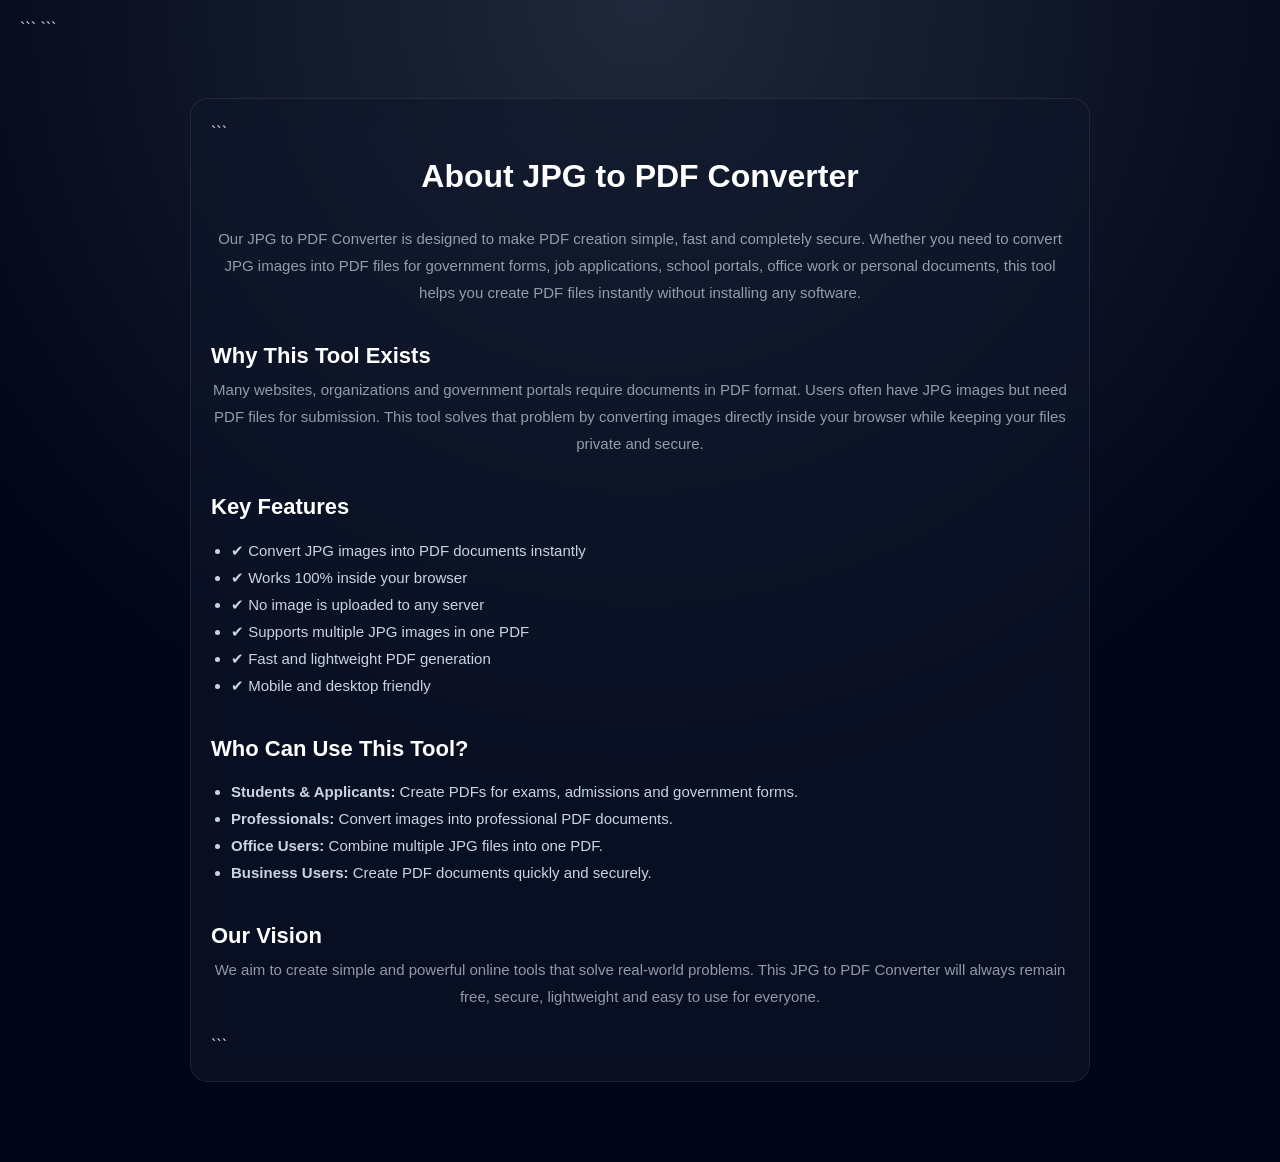
<file: about.html>
<!DOCTYPE html>

<html lang="en">
<head>
    <script async src="https://pagead2.googlesyndication.com/pagead/js?client=ca-pub-9298444001955999"
     crossorigin="anonymous"></script>

```
<meta charset="UTF-8">
<meta name="viewport" content="width=device-width, initial-scale=1.0">

<title>About – JPG to PDF Converter</title>

<link rel="stylesheet" href="style.css">

<style>
    .about-container {
        max-width: 900px;
        margin: 60px auto;
        padding: 20px;
        background: rgba(15, 23, 42, 0.6);
        border-radius: 18px;
        backdrop-filter: blur(12px);
        -webkit-backdrop-filter: blur(12px);
        border: 1px solid rgba(255,255,255,0.08);
        color: #e5e7eb;
        line-height: 1.8;
        animation: fadeUp 0.6s ease-out;
    }

    .about-container h1 {
        text-align: center;
        margin-bottom: 20px;
        font-size: 32px;
        color: #ffffff;
    }

    .about-container h2 {
        margin-top: 30px;
        font-size: 22px;
        color: #ffffff;
    }

    .about-container p,
    .about-container li {
        font-size: 15px;
        color: #cbd5e1;
    }

    .about-container ul {
        margin-left: 20px;
        margin-top: 10px;
    }
</style>
```

</head>

<body>

<div class="about-container">

```
<h1>About JPG to PDF Converter</h1>

<p>
    Our JPG to PDF Converter is designed to make PDF creation simple,
    fast and completely secure. Whether you need to convert JPG images
    into PDF files for government forms, job applications, school portals,
    office work or personal documents, this tool helps you create PDF
    files instantly without installing any software.
</p>

<h2>Why This Tool Exists</h2>

<p>
    Many websites, organizations and government portals require documents
    in PDF format. Users often have JPG images but need PDF files for
    submission. This tool solves that problem by converting images directly
    inside your browser while keeping your files private and secure.
</p>

<h2>Key Features</h2>

<ul>
    <li>✔ Convert JPG images into PDF documents instantly</li>
    <li>✔ Works 100% inside your browser</li>
    <li>✔ No image is uploaded to any server</li>
    <li>✔ Supports multiple JPG images in one PDF</li>
    <li>✔ Fast and lightweight PDF generation</li>
    <li>✔ Mobile and desktop friendly</li>
</ul>

<h2>Who Can Use This Tool?</h2>

<ul>
    <li><strong>Students & Applicants:</strong> Create PDFs for exams, admissions and government forms.</li>
    <li><strong>Professionals:</strong> Convert images into professional PDF documents.</li>
    <li><strong>Office Users:</strong> Combine multiple JPG files into one PDF.</li>
    <li><strong>Business Users:</strong> Create PDF documents quickly and securely.</li>
</ul>

<h2>Our Vision</h2>

<p>
    We aim to create simple and powerful online tools that solve real-world
    problems. This JPG to PDF Converter will always remain free, secure,
    lightweight and easy to use for everyone.
</p>
```

</div>

</body>
</html>
</file>
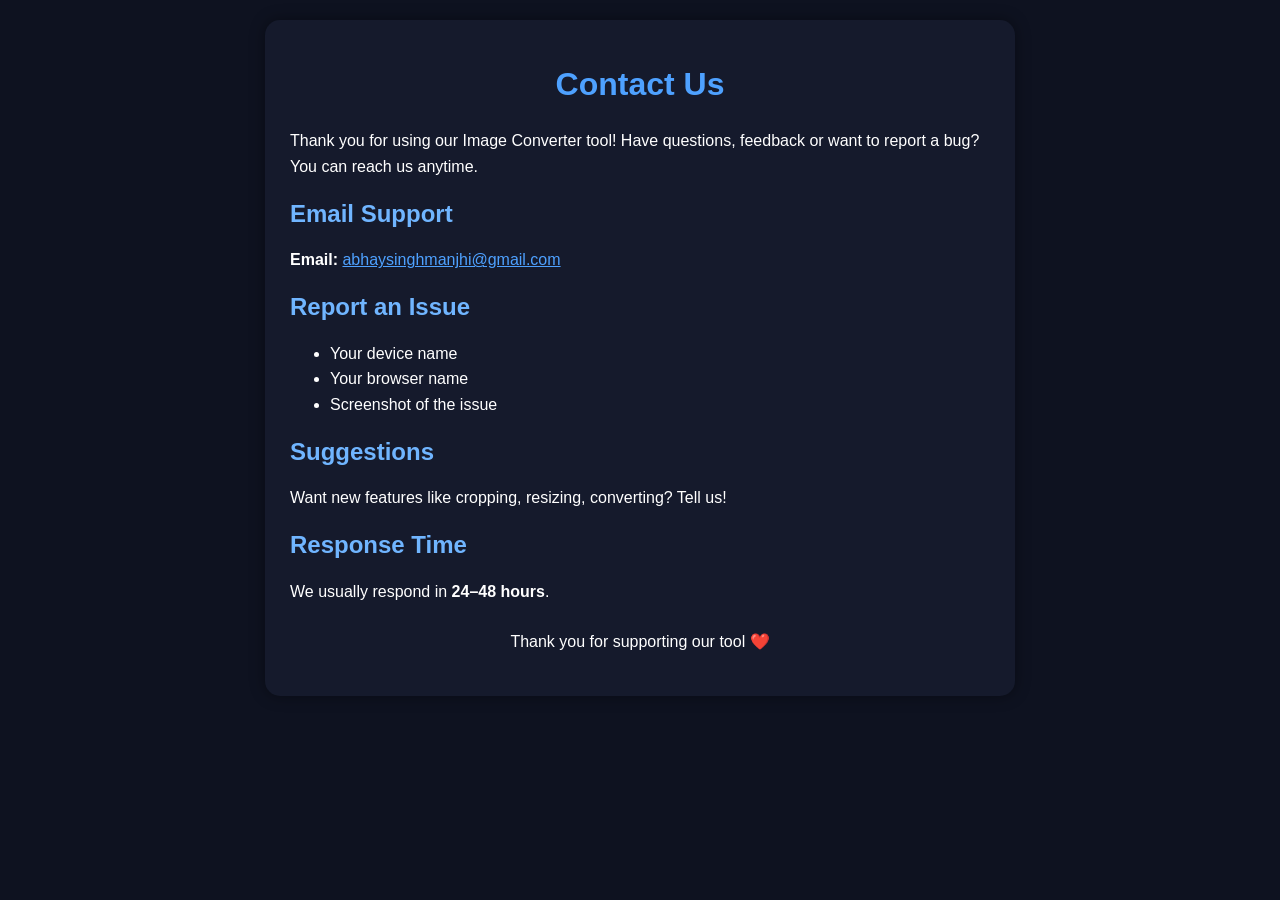
<file: contact.html>
<!DOCTYPE html>
<html lang="en">
<head>
    <meta charset="UTF-8">
    <meta name="viewport" content="width=device-width, initial-scale=1.0">
    <title>Contact Us - Image Converter</title>

    <!-- YOUR ADSENSE CODE (automatically added) -->
    <script async 
        src="https://pagead2.googlesyndication.com/pagead/js/adsbygoogle.js?client=ca-pub-9298444001955999"
        crossorigin="anonymous">
    </script>

    <style>
        body {
            font-family: Arial, sans-serif;
            background: #0e1220;
            color: #fff;
            margin: 0;
            padding: 20px;
        }
        .container {
            max-width: 700px;
            margin: auto;
            background: #151a2c;
            padding: 25px;
            border-radius: 15px;
            box-shadow: 0 0 15px rgba(0,0,0,0.4);
        }
        h1 {
            text-align: center;
            margin-bottom: 20px;
            color: #4ea1ff;
        }
        h2 {
            color: #70b5ff;
        }
        p, li {
            line-height: 1.6;
        }
        a {
            color: #4ea1ff;
        }
        .ad-box {
            margin: 25px 0;
            text-align: center;
        }
    </style>
</head>
<body>

<div class="container">
    <h1>Contact Us</h1>

    <!-- Display Ad (Your publisher ID already added) -->
    <div class="ad-box">
        <ins class="adsbygoogle"
            style="display:block"
            data-ad-client="ca-pub-9298444001955999"
            data-ad-slot="1234567890"
            data-ad-format="auto"
            data-full-width-responsive="true">
        </ins>
        <script>
            (adsbygoogle = window.adsbygoogle || []).push({});
        </script>
    </div>

    <p>
        Thank you for using our Image Converter tool!  
        Have questions, feedback or want to report a bug? You can reach us anytime.
    </p>

    <h2>Email Support</h2>
    <p>
        <strong>Email:</strong> 
        <a href="mailto:abhaysinghmanjhi@gmail.com">abhaysinghmanjhi@gmail.com</a>
    </p>

    <h2>Report an Issue</h2>
    <ul>
        <li>Your device name</li>
        <li>Your browser name</li>
        <li>Screenshot of the issue</li>
    </ul>

    <h2>Suggestions</h2>
    <p>Want new features like cropping, resizing, converting? Tell us!</p>

    <h2>Response Time</h2>
    <p>We usually respond in <strong>24–48 hours</strong>.</p>

    <!-- Another Ad (Your ID included) -->
    <div class="ad-box">
        <ins class="adsbygoogle"
            style="display:block"
            data-ad-client="ca-pub-9298444001955999"
            data-ad-slot="1234567890"
            data-ad-format="auto"
            data-full-width-responsive="true">
        </ins>
        <script>
            (adsbygoogle = window.adsbygoogle || []).push({});
        </script>
    </div>

    <p style="text-align:center;margin-top:20px;">Thank you for supporting our tool ❤️</p>
</div>

</body>
</html>
</file>
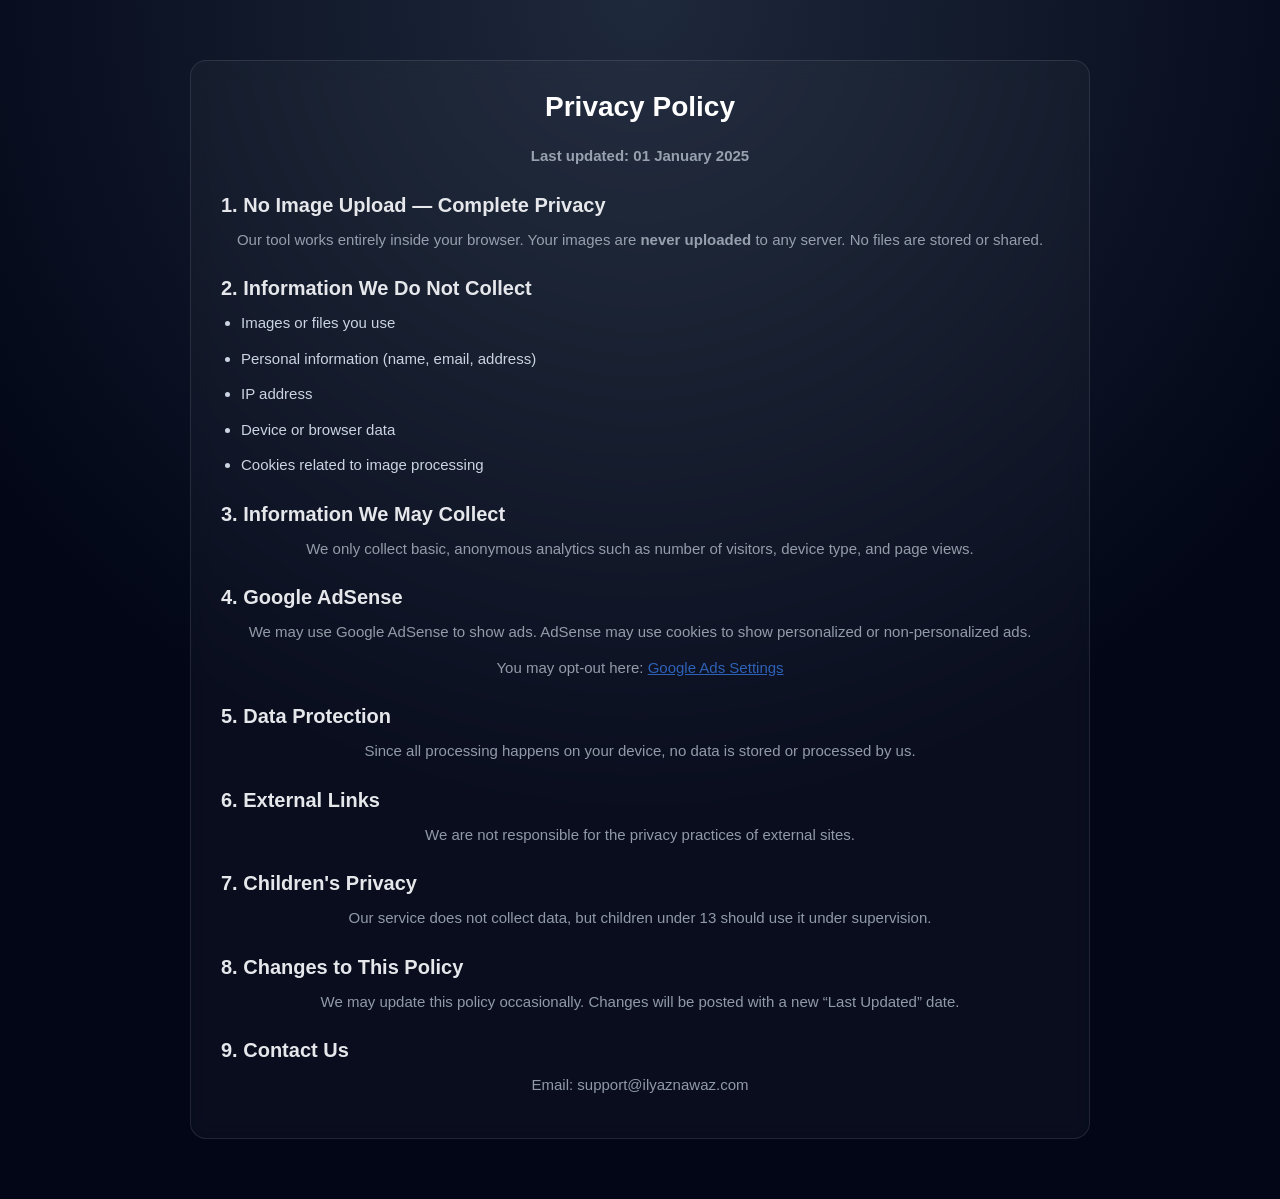
<file: privacy.html>
<!DOCTYPE html>
<html lang="en">
<head>
    <script async src="https://pagead2.googlesyndication.com/pagead/js/adsbygoogle.js?client=ca-pub-9298444001955999"
     crossorigin="anonymous"></script>
    <meta charset="UTF-8">
    <meta name="viewport" content="width=device-width, initial-scale=1.0">
    <title>Privacy Policy - Image Converter</title>
    <link rel="stylesheet" href="style.css">
    <style>
        .policy-container {
            max-width: 900px;
            margin: 40px auto;
            background: rgba(255,255,255,0.03);
            padding: 30px;
            border-radius: 16px;
            border: 1px solid rgba(255,255,255,0.1);
            backdrop-filter: blur(10px);
        }
        .policy-container h1 {
            color: #fff;
            font-size: 28px;
            margin-bottom: 20px;
            text-align: center;
        }
        .policy-container h2 {
            color: #e5e7eb;
            margin-top: 25px;
            font-size: 20px;
        }
        .policy-container p, 
        .policy-container li {
            color: #cbd5e1;
            line-height: 1.7;
            margin: 10px 0;
            font-size: 15px;
        }
        ul { padding-left: 20px; }
        a { color: #3b82f6; }
    </style>
</head>

<body>

<div class="policy-container">
    <h1>Privacy Policy</h1>
    <p><strong>Last updated: 01 January 2025</strong></p>

    <h2>1. No Image Upload — Complete Privacy</h2>
    <p>Our tool works entirely inside your browser. Your images are <strong>never uploaded</strong> to any server. No files are stored or shared.</p>

    <h2>2. Information We Do Not Collect</h2>
    <ul>
        <li>Images or files you use</li>
        <li>Personal information (name, email, address)</li>
        <li>IP address</li>
        <li>Device or browser data</li>
        <li>Cookies related to image processing</li>
    </ul>

    <h2>3. Information We May Collect</h2>
    <p>We only collect basic, anonymous analytics such as number of visitors, device type, and page views.</p>

    <h2>4. Google AdSense</h2>
    <p>We may use Google AdSense to show ads. AdSense may use cookies to show personalized or non-personalized ads.</p>
    <p>You may opt-out here: <a href="https://www.google.com/settings/ads" target="_blank">Google Ads Settings</a></p>

    <h2>5. Data Protection</h2>
    <p>Since all processing happens on your device, no data is stored or processed by us.</p>

    <h2>6. External Links</h2>
    <p>We are not responsible for the privacy practices of external sites.</p>

    <h2>7. Children's Privacy</h2>
    <p>Our service does not collect data, but children under 13 should use it under supervision.</p>

    <h2>8. Changes to This Policy</h2>
    <p>We may update this policy occasionally. Changes will be posted with a new “Last Updated” date.</p>

    <h2>9. Contact Us</h2>
    <p>Email: support@ilyaznawaz.com </p>
</div>

</body>
</html>
</file>
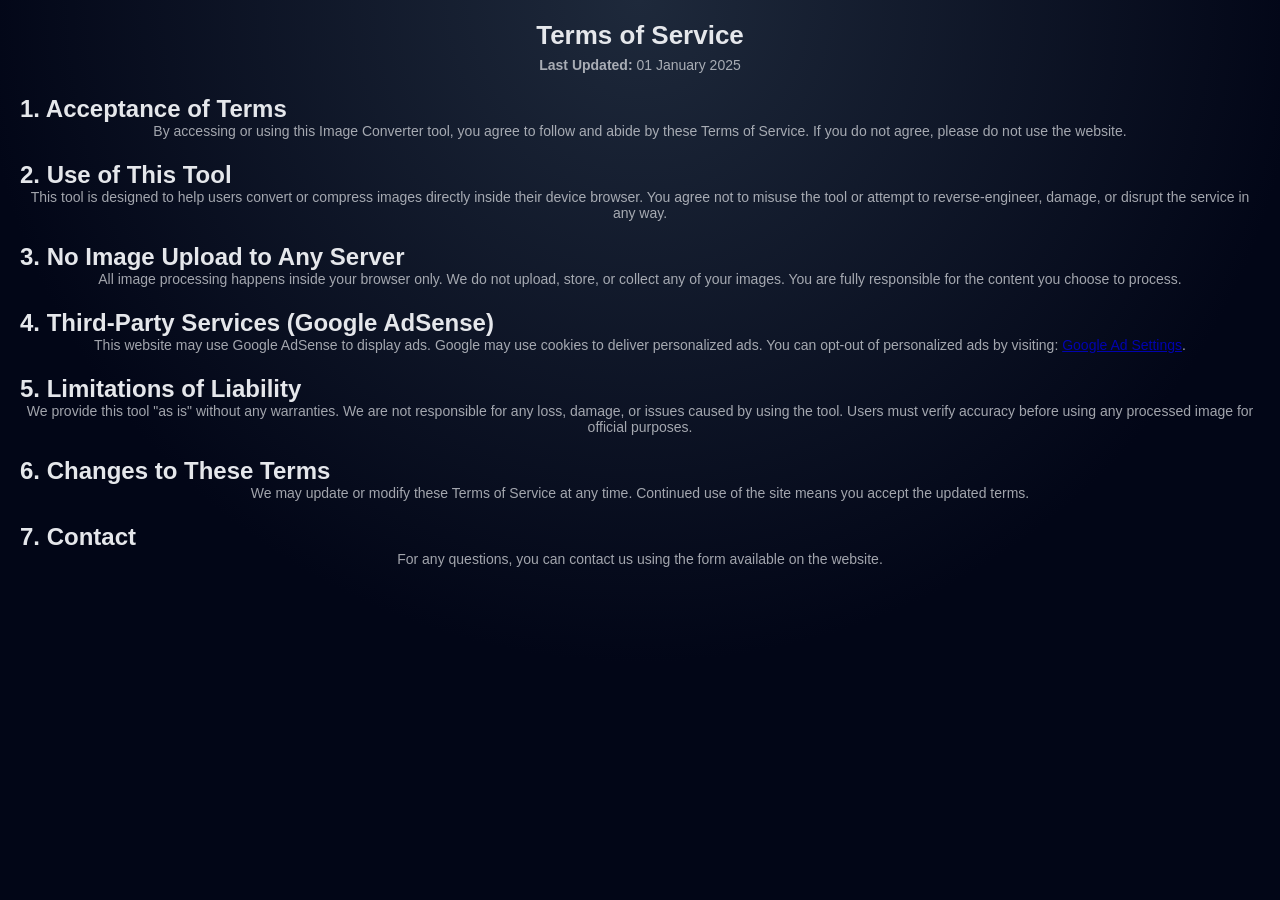
<file: terms.html>
<!DOCTYPE html>
<html lang="en">
<head>
    <script async src="https://pagead2.googlesyndication.com/pagead/js/adsbygoogle.js?client=ca-pub-9298444001955999"
     crossorigin="anonymous"></script>
    <meta charset="UTF-8">
    <meta name="viewport" content="width=device-width, initial-scale=1.0">
    <title>Terms of Service</title>
    <link rel="stylesheet" href="style.css">
</head>
<body>

<div class="policy-container">

    <h1>Terms of Service</h1>
    <p><strong>Last Updated:</strong> 01 January 2025</p>

    <h2>1. Acceptance of Terms</h2>
    <p>
        By accessing or using this Image Converter tool, you agree to follow and abide 
        by these Terms of Service. If you do not agree, please do not use the website.
    </p>

    <h2>2. Use of This Tool</h2>
    <p>
        This tool is designed to help users convert or compress images directly 
        inside their device browser. You agree not to misuse the tool or attempt to 
        reverse-engineer, damage, or disrupt the service in any way.
    </p>

    <h2>3. No Image Upload to Any Server</h2>
    <p>
        All image processing happens inside your browser only. We do not upload, store, 
        or collect any of your images. You are fully responsible for the content you choose to process.
    </p>

    <h2>4. Third-Party Services (Google AdSense)</h2>
    <p>
        This website may use Google AdSense to display ads. Google may use cookies to deliver 
        personalized ads. You can opt-out of personalized ads by visiting:
        <a href="https://www.google.com/settings/ads">Google Ad Settings</a>.
    </p>

    <h2>5. Limitations of Liability</h2>
    <p>
        We provide this tool "as is" without any warranties. We are not responsible for 
        any loss, damage, or issues caused by using the tool. Users must verify accuracy 
        before using any processed image for official purposes.
    </p>

    <h2>6. Changes to These Terms</h2>
    <p>
        We may update or modify these Terms of Service at any time. Continued use of the 
        site means you accept the updated terms.
    </p>

    <h2>7. Contact</h2>
    <p>
        For any questions, you can contact us using the form available on the website.
    </p>

</div>

</body>
</html>
</file>
<file: style.css>
/* ===============================
   GLOBAL RESET + BASE
================================ */
* {
  margin: 0;
  padding: 0;
  box-sizing: border-box;
  font-family: -apple-system, BlinkMacSystemFont, "Segoe UI",
    Roboto, Inter, Helvetica, Arial, sans-serif;
}

body {
  min-height: 100vh;
  background: radial-gradient(circle at top, #1e293b 0%, #020617 60%);
  color: #e5e7eb;
  padding: 20px;
}

/* ===============================
   MAIN CARD (GLASS)
================================ */
.container {
  width: 100%;
  max-width: 420px;
  background: rgba(15, 23, 42, 0.7);
  border-radius: 16px;
  padding: 28px;
  backdrop-filter: blur(16px);
  -webkit-backdrop-filter: blur(16px);
  box-shadow:
    0 30px 60px rgba(0, 0, 0, 0.7),
    inset 0 0 0 1px rgba(255, 255, 255, 0.05);
  margin: 0 auto;
  animation: fadeUp 0.6s ease-out;
}

/* ===============================
   HEADER
================================ */
h1 {
  text-align: center;
  font-size: 26px;
  font-weight: 700;
  margin-bottom: 6px;
}

p {
  text-align: center;
  font-size: 14px;
  opacity: 0.7;
  margin-bottom: 22px;
}

/* ===============================
   INPUTS
================================ */
input[type="file"],
input[type="number"],
select {
  width: 100%;
  background: rgba(255, 255, 255, 0.04);
  border: 1px solid rgba(255, 255, 255, 0.1);
  border-radius: 10px;
  padding: 12px;
  color: #e5e7eb;
  font-size: 14px;
  outline: none;
  margin-bottom: 14px;
  transition: all 0.25s ease;
}

input::placeholder {
  color: rgba(255, 255, 255, 0.4);
}

input:focus,
select:focus {
  border-color: #3b82f6;
  box-shadow: 0 0 0 2px rgba(59, 130, 246, 0.25);
}

/* ===============================
   SIZE ROW
================================ */
.size-box {
  display: flex;
  gap: 10px;
}

.size-box input {
  flex: 1;
}

.size-box select {
  width: 90px;
}

/* ===============================
   BUTTONS
================================ */
button {
  width: 100%;
  margin-top: 12px;
  background: linear-gradient(135deg, #3b82f6, #2563eb);
  border: none;
  border-radius: 12px;
  padding: 14px;
  font-size: 16px;
  font-weight: 600;
  color: white;
  cursor: pointer;
  transition: all 0.25s ease;
}

button:hover {
  transform: translateY(-1px);
  box-shadow: 0 12px 30px rgba(59, 130, 246, 0.45);
}

button:active {
  transform: scale(0.98);
}

/* ===============================
   SEO TEXT
================================ */
.seo-text {
  margin-top: 16px;
  font-size: 13px;
  color: #9ca3af;
  text-align: center;
  line-height: 1.6;
  animation: fadeUp 0.6s ease-out;
}

/* ===============================
   HOW IT WORKS – FIXED
================================ */

.steps-section {
  margin-top: 40px;
  text-align: center;
}

.steps-section h2 {
  font-size: 22px;
  margin-bottom: 20px;
  color: #ffffff;
}

.steps-section .step-box {
  margin-bottom: 18px;
  background: linear-gradient(145deg, #0f172a, #020617);
  border-radius: 16px;
  padding: 20px;
  position: relative;
  border: 1px solid rgba(255,255,255,0.06);
  transition: all 0.3s ease;
}

.steps-section .step-box:hover {
  transform: translateY(-4px);
  box-shadow: 0 16px 30px rgba(59,130,246,0.25);
}

.steps-section .step-number {
  position: absolute;
  top: 12px;
  right: 16px;
  font-size: 34px;
  font-weight: 700;
  color: rgba(59,130,246,0.18);
}

.steps-section h3 {
  font-size: 17px;
  margin-bottom: 8px;
  color: #e5e7eb;
}

.steps-section p {
  font-size: 14px;
  line-height: 1.6;
  color: #9ca3af;
  margin-bottom: 0;
}
/* ===============================
   ANIMATION
================================ */
@keyframes fadeUp {
  from {
    opacity: 0;
    transform: translateY(25px);
  }
  to {
    opacity: 1;
    transform: translateY(0);
  }
}
/* ===============================
   SEO SECTION (CLEAN & PREMIUM)
================================ */
.seo-section {
  max-width: 900px;
  margin: 80px auto 0;
  padding: 0 20px;
  color: #cbd5e1;
}

.seo-section h2 {
  font-size: 28px;
  margin-bottom: 16px;
  color: #ffffff;
}

.seo-section h3 {
  font-size: 20px;
  margin: 30px 0 12px;
  color: #e5e7eb;
}

.seo-section ul {
  margin-left: 18px;
  margin-bottom: 20px;
}

.seo-section li {
  margin-bottom: 8px;
  line-height: 1.6;
  font-size: 15px;
}

.seo-section p {
  font-size: 15px;
  line-height: 1.7;
  opacity: 0.9;
}

/* ===============================
   FOOTER
================================ */

.site-footer {
  margin-top: 80px;
  padding: 50px 20px 20px;
  background: linear-gradient(180deg, #020617, #000);
  color: #9ca3af;
}

.footer-container {
  max-width: 1100px;
  margin: auto;
  display: grid;
  grid-template-columns: repeat(auto-fit, minmax(220px, 1fr));
  gap: 30px;
}

.footer-brand h3 {
  color: #e5e7eb;
  margin-bottom: 10px;
}

.footer-brand p {
  font-size: 14px;
  line-height: 1.6;
}

.footer-links h4,
.footer-legal h4 {
  color: #e5e7eb;
  margin-bottom: 12px;
  font-size: 15px;
}

.footer-links ul,
.footer-legal ul {
  list-style: none;
}

.footer-links li,
.footer-legal li {
  margin-bottom: 8px;
}

.footer-links a,
.footer-legal a {
  color: #9ca3af;
  text-decoration: none;
  font-size: 14px;
  transition: color 0.25s ease;
}

.footer-links a:hover,
.footer-legal a:hover {
  color: #3b82f6;
}

.footer-bottom {
  margin-top: 40px;
  padding-top: 15px;
  border-top: 1px solid rgba(255,255,255,0.08);
  text-align: center;
  font-size: 13px;
  color: #6b7280;
}
/* ===============================
   FAQ SECTION – FINAL (CLEAN & CLASSIC)
================================ */

.faq-section {
  max-width: 900px;
  margin: 90px auto 0;
  padding: 0 20px;
}

.faq-section h2 {
  text-align: center;
  font-size: 28px;
  margin-bottom: 35px;
  color: #ffffff;
}

/* FAQ BOX */
.faq-item {
  background: rgba(15, 23, 42, 0.75);
  border-radius: 18px;
  margin-bottom: 18px;
  padding: 22px 26px;
  border: 1px solid rgba(255, 255, 255, 0.08);
  backdrop-filter: blur(14px);
  -webkit-backdrop-filter: blur(14px);
  transition: all 0.3s ease;
}

.faq-item:hover {
  border-color: rgba(59, 130, 246, 0.4);
}

/* QUESTION */
.faq-item summary {
  cursor: pointer;
  font-size: 17px;
  font-weight: 600;
  color: #e5e7eb;
  list-style: none;
}

.faq-item summary::-webkit-details-marker {
  display: none;
}

/* PLUS / MINUS */
.faq-item summary::after {
  content: "+";
  float: right;
  font-size: 22px;
  color: #3b82f6;
  transition: transform 0.25s ease;
}

.faq-item[open] summary::after {
  content: "−";
}

/* ANSWER */
.faq-item p {
  margin-top: 14px;
  font-size: 15px;
  line-height: 1.7;
  color: #cbd5e1;
}
</file>
